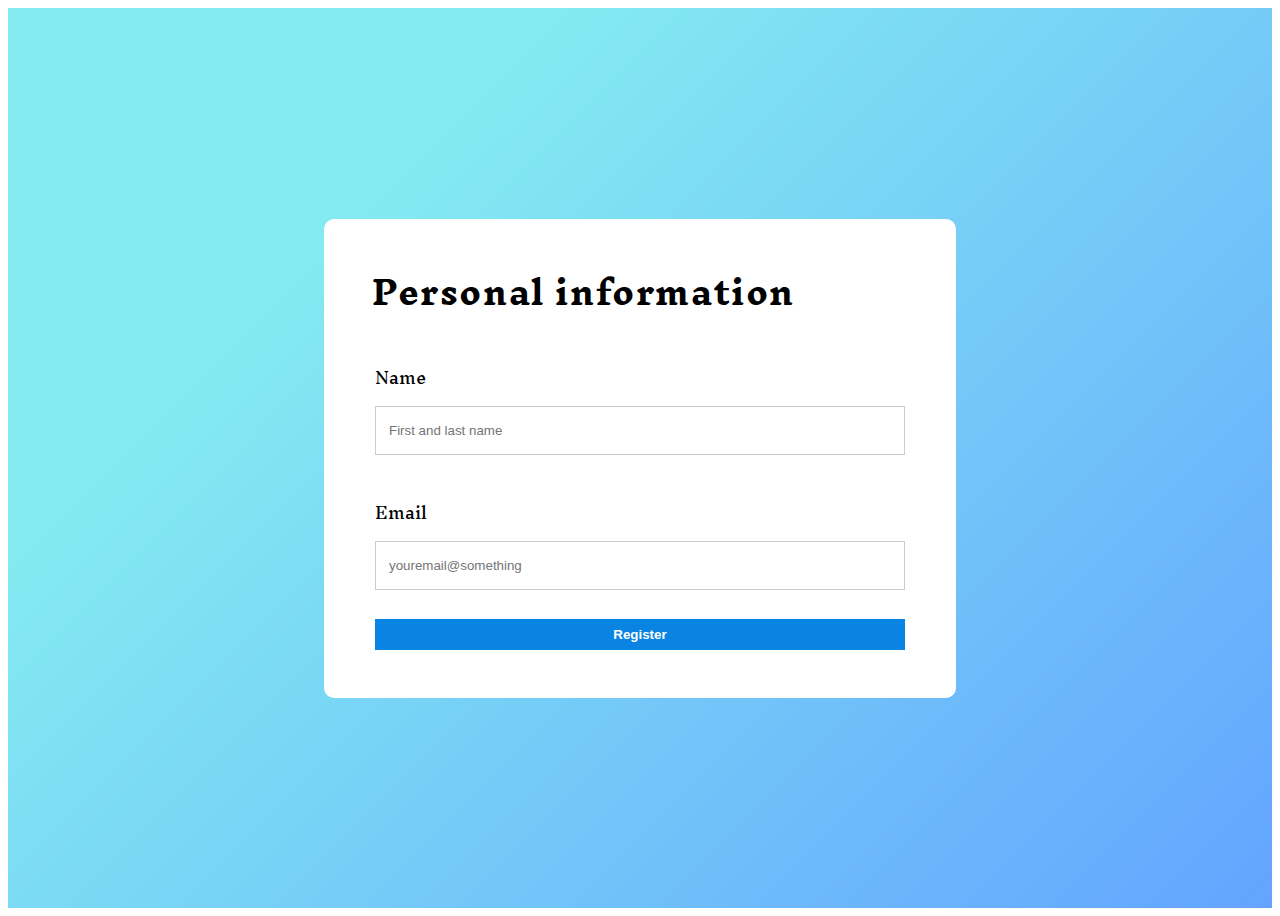
<file: index.html>
<html lang="en">
  <head>
    <meta charset="UTF-8" />
    <meta http-equiv="X-UA-Compatible" content="IE=edge" />
    <meta name="viewport" content="width=device-width, initial-scale=1.0" />
    <link rel="stylesheet" href="style-index.css" />
    <title>Homepage</title>
  </head>
  <body>
    <section class="container">
      <div id="home" class="form-container">
        <h1>Personal information</h1>
        <form method="" action="quiz.html" id="form">
          <div class="form-group">
            <label for="name">Name</label>
            <input type="text" id="name" placeholder="First and last name" />
            <div class="error"></div>
          </div>

          <div class="form-group">
            <label for="email">Email</label>
            <input
              type="email"
              name="email"
              id="email"
              placeholder="youremail@something"
            />
            <div class="error"></div>
          </div>

          <div class="form-group">
            <button type="submit" class="submit">Register</button>
          </div>
        </form>
      </div>
    </section>
    <script src="script-index.js"></script>
  </body>
</html>
</file>
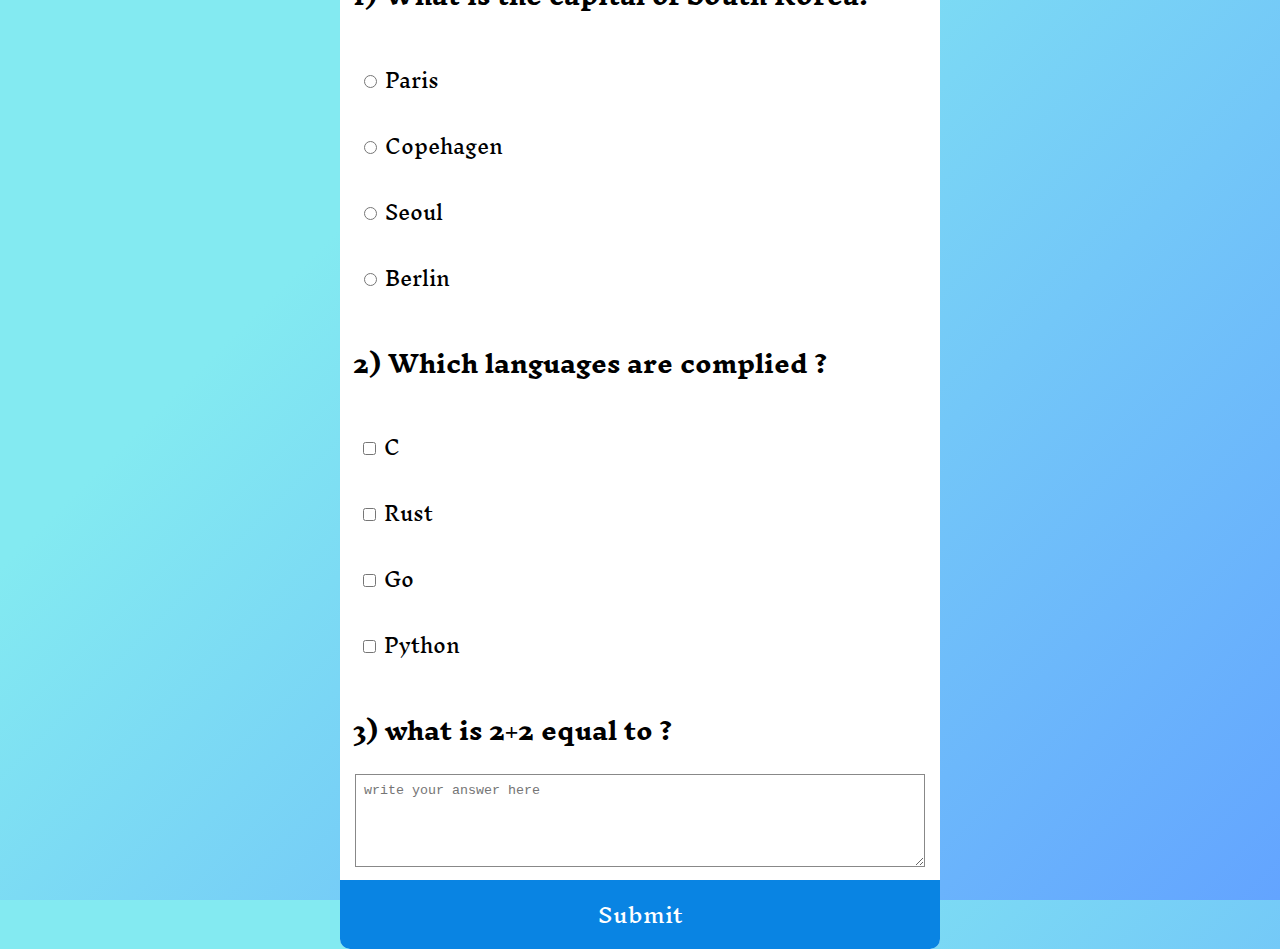
<file: quiz.html>
<html lang="en">
  <head>
    <meta charset="UTF-8" />
    <meta http-equiv="X-UA-Compatible" content="IE=edge" />
    <meta name="viewport" content="width=device-width, initial-scale=1.0" />
    <link rel="stylesheet" href="style-quiz.css" />

    <title>quiz page</title>
  </head>
  <body>
    <div class="quiz-container" id="quiz">
      <div id="quiz-header">
        <h2 id="question1">Question text 1</h2>
        <ul>
          <li>
            <input type="radio" class="answer1" name="answer" id="a" />
            <label for="a" id="a-answer">answer</label>
          </li>
          <li>
            <input type="radio" class="answer1" name="answer" id="b" />
            <label for="b" id="b-answer">answer</label>
          </li>
          <li>
            <input type="radio" class="answer1" name="answer" id="c" />
            <label for="c" id="c-answer">answer</label>
          </li>
          <li>
            <input type="radio" class="answer1" name="answer" id="d" />
            <label for="d" id="d-answer">answer</label>
          </li>
        </ul>

        <h2 id="question2">Question text 2</h2>
        <ul>
          <li>
            <input type="checkbox" class="answer2" name="answer" id="a" />
            <label for="a" id="a2-answer">answer</label>
          </li>
          <li>
            <input type="checkbox" class="answer2" name="answer" id="b" />
            <label for="b" id="b2-answer">answer</label>
          </li>
          <li>
            <input type="checkbox" class="answer2" name="answer" id="c" />
            <label for="c" id="c2-answer">answer</label>
          </li>
          <li>
            <input type="checkbox" class="answer2" name="answer" id="d" />
            <label for="d" id="d2-answer">answer</label>
          </li>
        </ul>

        <h2 id="question3">Question text 3</h2>
        <textarea
          rows="5"
          type="text"
          name="answer"
          id="answer3"
          placeholder="write your answer here"
        ></textarea>
      </div>

      <button id="submit" type="submit">Submit</button>
    </div>
    <script src="script-quiz.js"></script>
  </body>
</html>
</file>
<file: style-index.css>
@import url("https://fonts.googleapis.com/css2?family=Inknut+Antiqua:wght@300&display=swap");
* {
  box-sizing: border-box;
}

.container {
  font-family: "Inknut Antiqua", serif;
  background-color: #63a4ff;
  background-image: linear-gradient(315deg, #63a4ff 0%, #83eaf1 74%);
  margin: 0;
  min-height: 100vh;
  display: flex;
  align-items: center;
  justify-content: center;
}
.form-container {
  background-color: white;
  width: 600px;
  max-width: 100%;
  border-radius: 10px;
  box-shadow: 0 0 10px 5px rgba(77, 70, 70, 0);
  overflow: hidden;
  width: 50%;
  padding: 2rem;
}

h1 {
  letter-spacing: 0.1rem;
  padding: 0 1rem;
  font-size: 2rem;
  margin: 0;
}

.form-group {
  margin: 0 auto;
  margin: 1rem 0;
  padding: 0 1.2rem;
}

.form-group label {
  display: block;
  margin: 1.5rem 0 0.5rem 0;
}

.form-group input[type="text"],
.form-group input[type="email"] {
  width: 100%;
  padding: 1rem 0.8rem;
  border: 1px solid rgba(0, 0, 0, 0.2);
  outline: 0;
  transition: border 0.15s;
}

.submit {
  font-weight: bold;
  padding: 0.5rem;
  display: block;
  border: none;
  cursor: pointer;
  background: #0984e3;
  color: white;
  width: 100%;
  text-align: center;
}

.submit:hover {
  background-color: #0461a8;
}

.form-group .error {
  color: #ff3860;
  font-size: 10px;
  height: 13px;
}
</file>
<file: style-quiz.css>
@import url("https://fonts.googleapis.com/css2?family=Inknut+Antiqua:wght@300&display=swap");
* {
  box-sizing: border-box;
}

body {
  font-family: "Inknut Antiqua", serif;
  background-color: #63a4ff;
  background-image: linear-gradient(315deg, #63a4ff 0%, #83eaf1 74%);
  margin: 0;
  min-height: 100vh;
  display: flex;
  align-items: center;
  justify-content: center;
}

.quiz-container {
  background-color: white;
  width: 600px;
  max-width: 100%;
  border-radius: 10px;
  box-shadow: 0 0 10px 5px rgba(77, 70, 70, 0);
  overflow: hidden;
}

.quiz-header {
  padding: 2rem;
}

h2 {
  margin: 0;
  padding: 0.8rem;
  text-align: left;
  font-size: 1.5rem;
}

#answer3 {
  display: block;
  margin-left: auto;
  margin-right: auto;
  margin-bottom: 0.8rem;
  padding: 0.5rem;
  width: 95%;
  border: 1px solid #888;
}

ul li {
  font-size: 1.2rem;
  cursor: pointer;
  margin: 1rem 0;
  padding: 0 1.2rem;
}

ul {
  list-style-type: none;
  padding: 0;
}

button {
  background-color: #0984e3;
  color: white;
  padding: 0.5rem;
  display: block;
  font-family: inherit;
  width: 100%;
  border: none;
  font-size: 1.3rem;
  cursor: pointer;
}

button:hover {
  background-color: #0461a8;
}

button:focus {
  background-color: #2b6999;
  outline: none;
}
</file>
